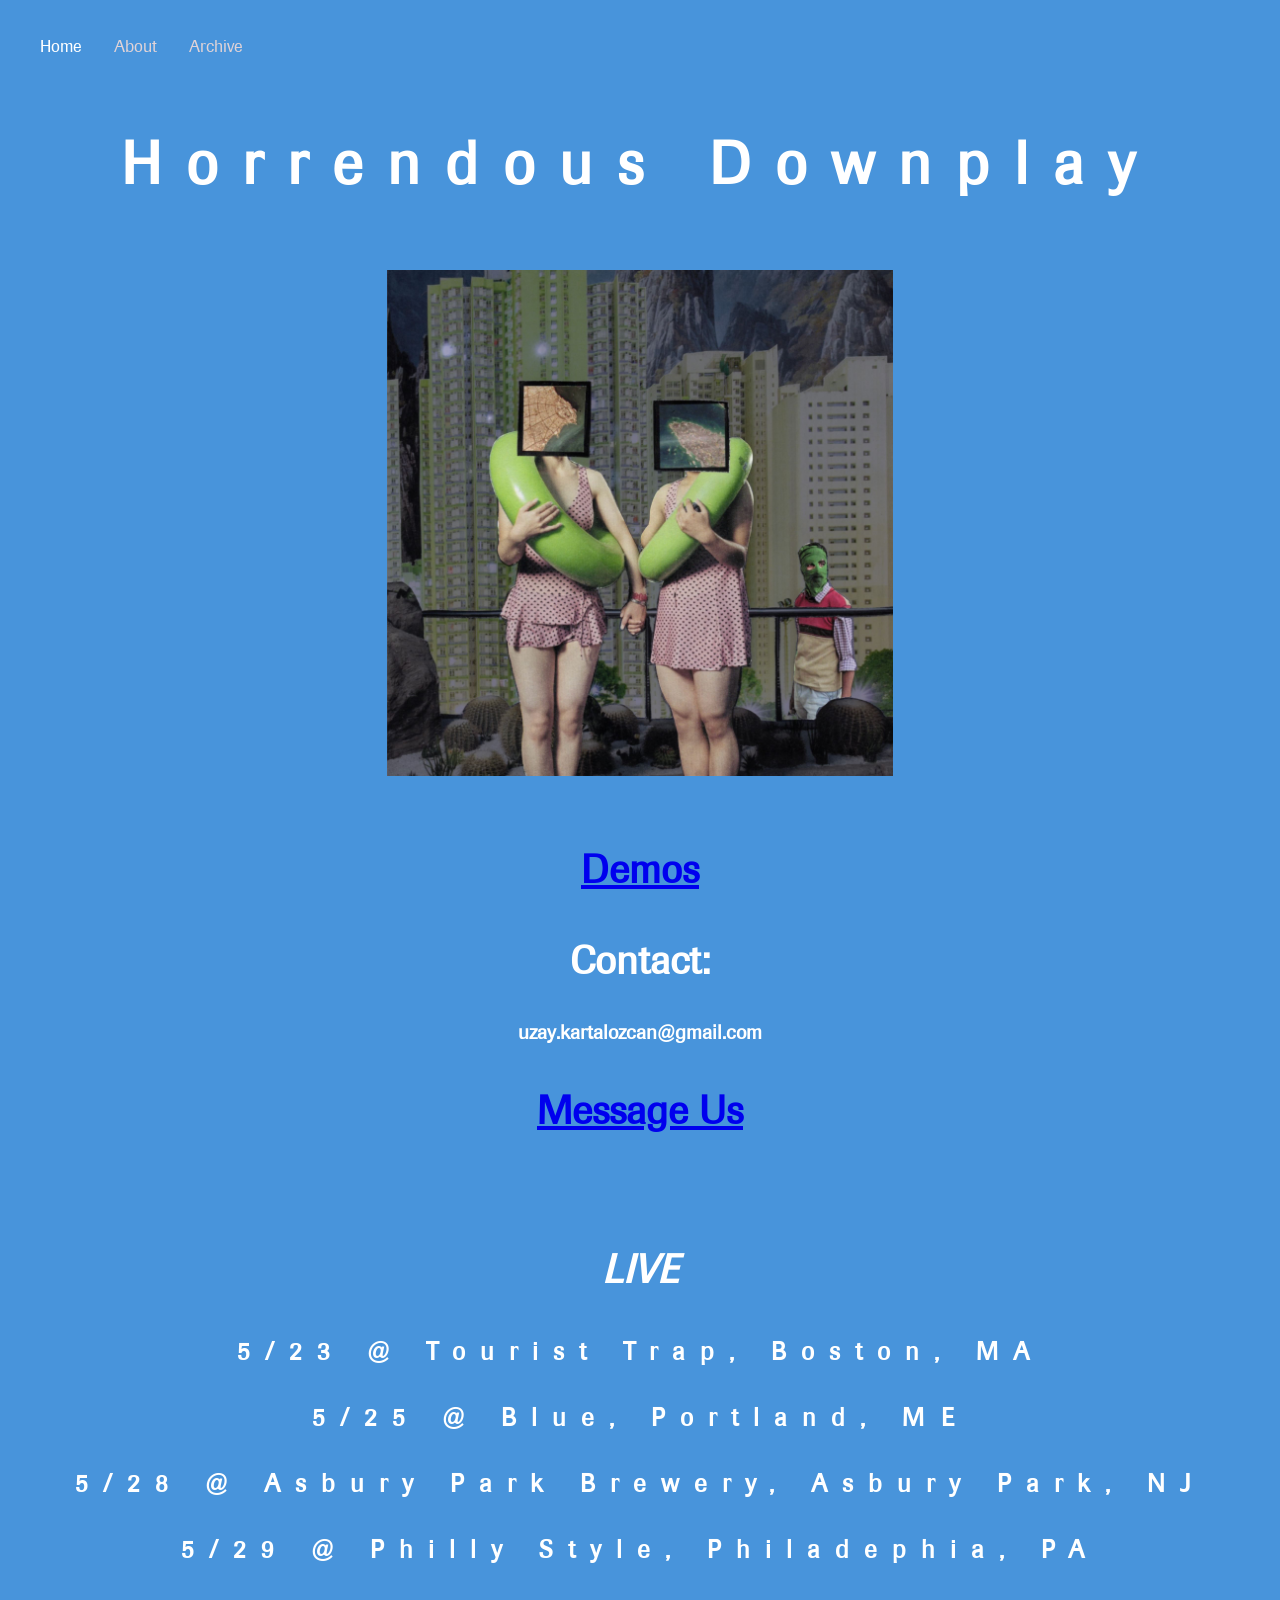
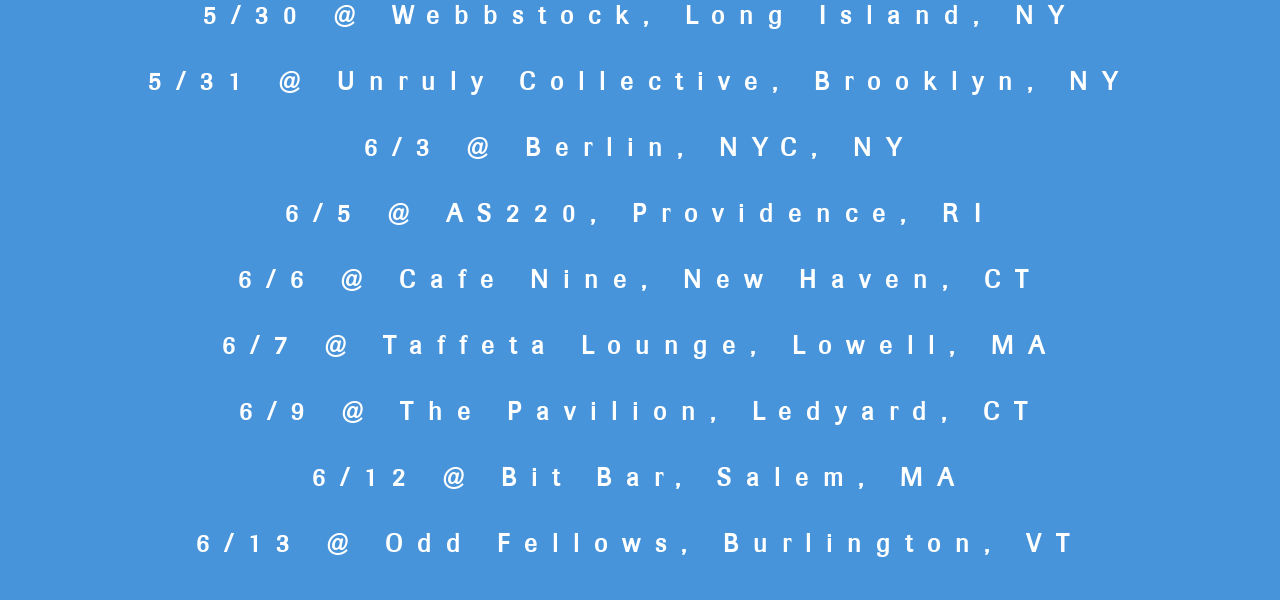
<file: index.html>
<!doctype html>
<html lang="en">
<header>
<meta charset="UTF-8">
<title>Horrendous Downplay</title>
<link href="styles.css" rel="stylesheet">
</header>
<div class="topnav">
  <a class="active" href="#home">Home</a>
  <a href="about.html">About</a>
  <a href="archive.html">Archive</a>
</div>
<body>
<h1>
Horrendous Downplay
</h1>
<br>
<div>
  <img src="Homepage.jpg">
</div>
<br>
<p align="center" >
  <a href="https://horrendousdownplay.bandcamp.com/?fbclid=PAZXh0bgNhZW0CMTEAc3J0YwZhcHBfaWQMMjU2MjgxMDQwNTU4AAGnG3DV5OitZVp0NYl0sImODB_At0orIGO5185U8dktJAxGRFlZeJ4aQrGaPOQ_aem_xqdX3oV9O37OxFlkerrV7g"><b><u> Demos </u></b></a>
</p>

<h2>Contact:</h2>
<h3>uzay.kartalozcan@gmail.com</h3>
	<div>
	<p align="center">
		<a href="https://www.instagram.com/horrendous.downplay/"><b><u>Message Us</u></b></a>
	</p>
</div>
<br>
<p align="center">
<b><i>LIVE</i></b>
</div>
</p>

<h4>
<p>
<ul align="center">
  <li>5/23 @ Tourist Trap, Boston, MA</li>
  <br>
  <li>5/25 @ Blue, Portland, ME</li>
  <br>
  <li>5/28 @ Asbury Park Brewery, Asbury Park, NJ</li>
  <br>
  <li>5/29 @ Philly Style, Philadephia, PA</li>
  <br>
  <li>5/30 @ Webbstock, Long Island, NY</li>
  <br>
  <li>5/31 @ Unruly Collective, Brooklyn, NY</li>
  <br>
  <li>6/3 @ Berlin, NYC, NY</li>
  <br>
  <li>6/5 @ AS220, Providence, RI</li>
  <br>
  <li>6/6 @ Cafe Nine, New Haven, CT</li>
  <br>
  <li>6/7 @ Taffeta Lounge, Lowell, MA</li>
  <br>
  <li>6/9 @ The Pavilion, Ledyard, CT</li>
  <br>
  <li>6/12 @ Bit Bar, Salem, MA</li>
  <br>
  <li>6/13 @ Odd Fellows, Burlington, VT</li>
  
  
</ul>
</p>
</h4>


</p>
</body>
</html>
</file>
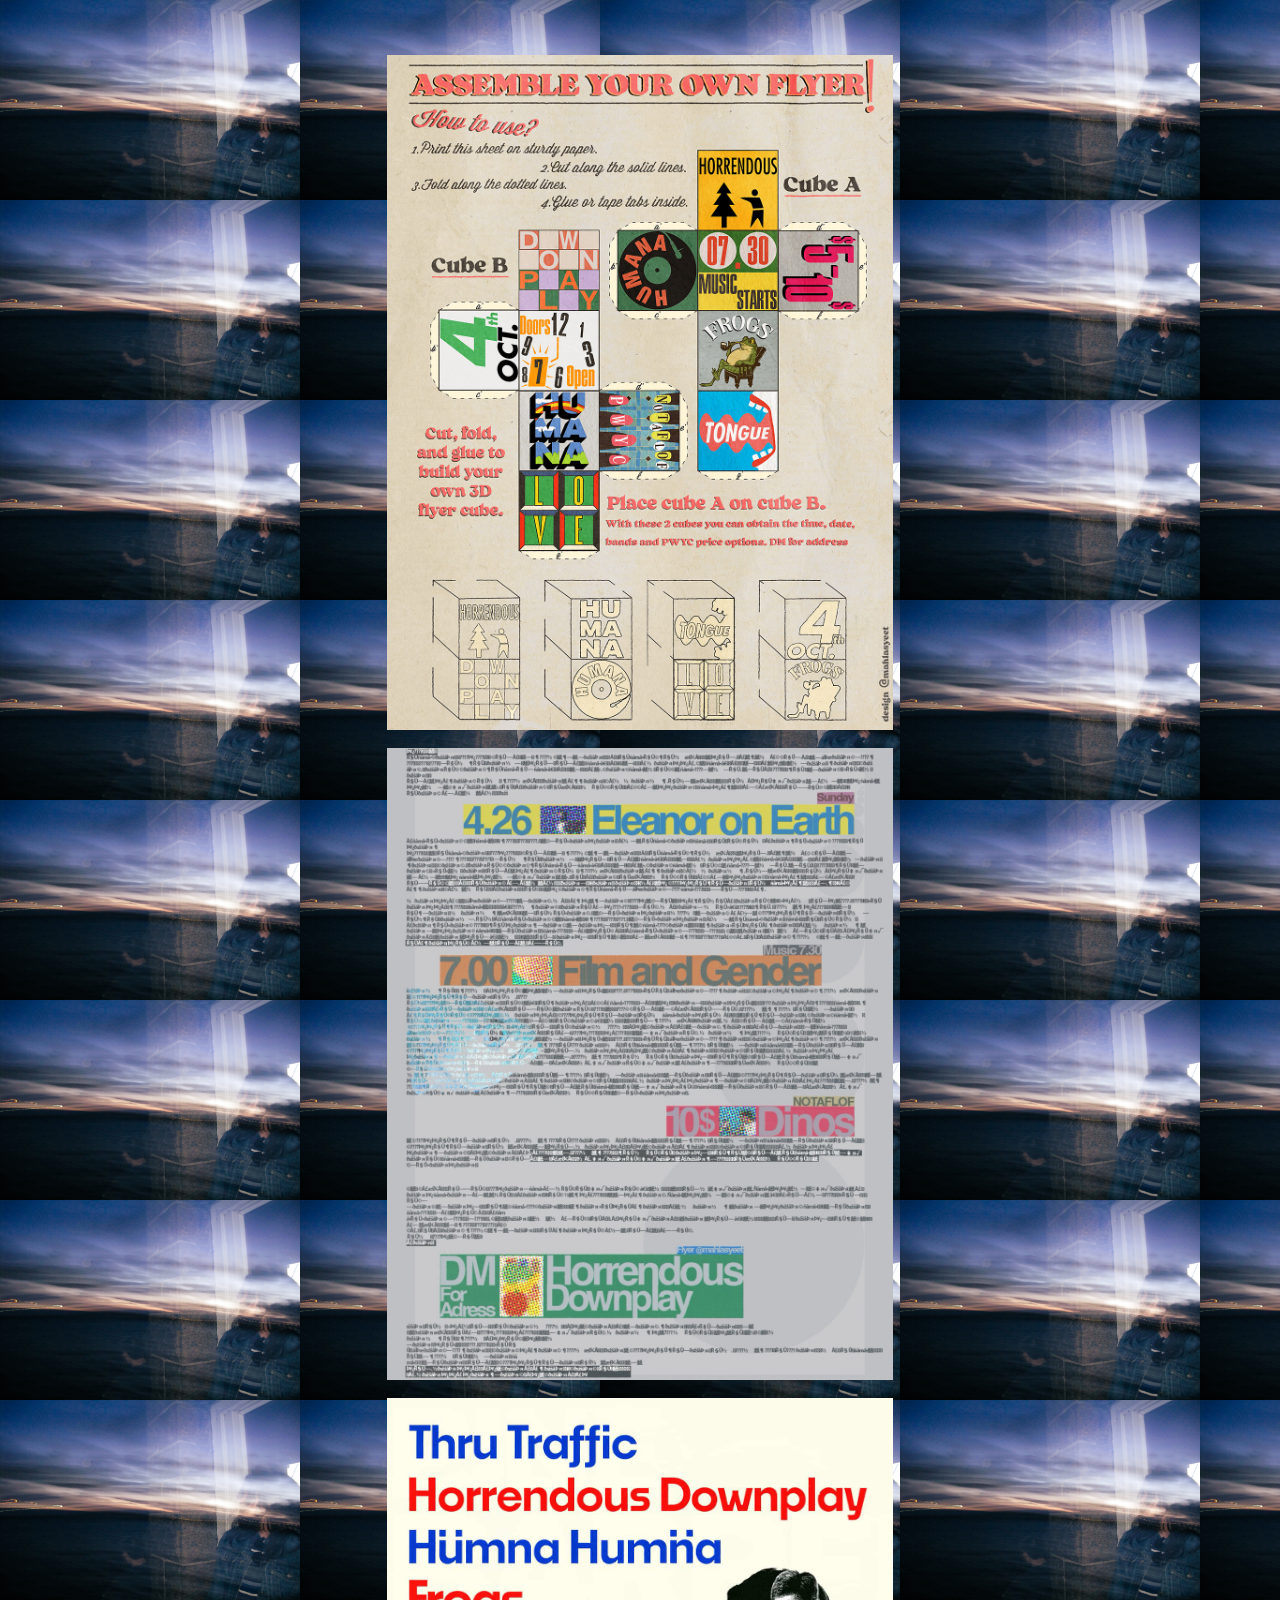
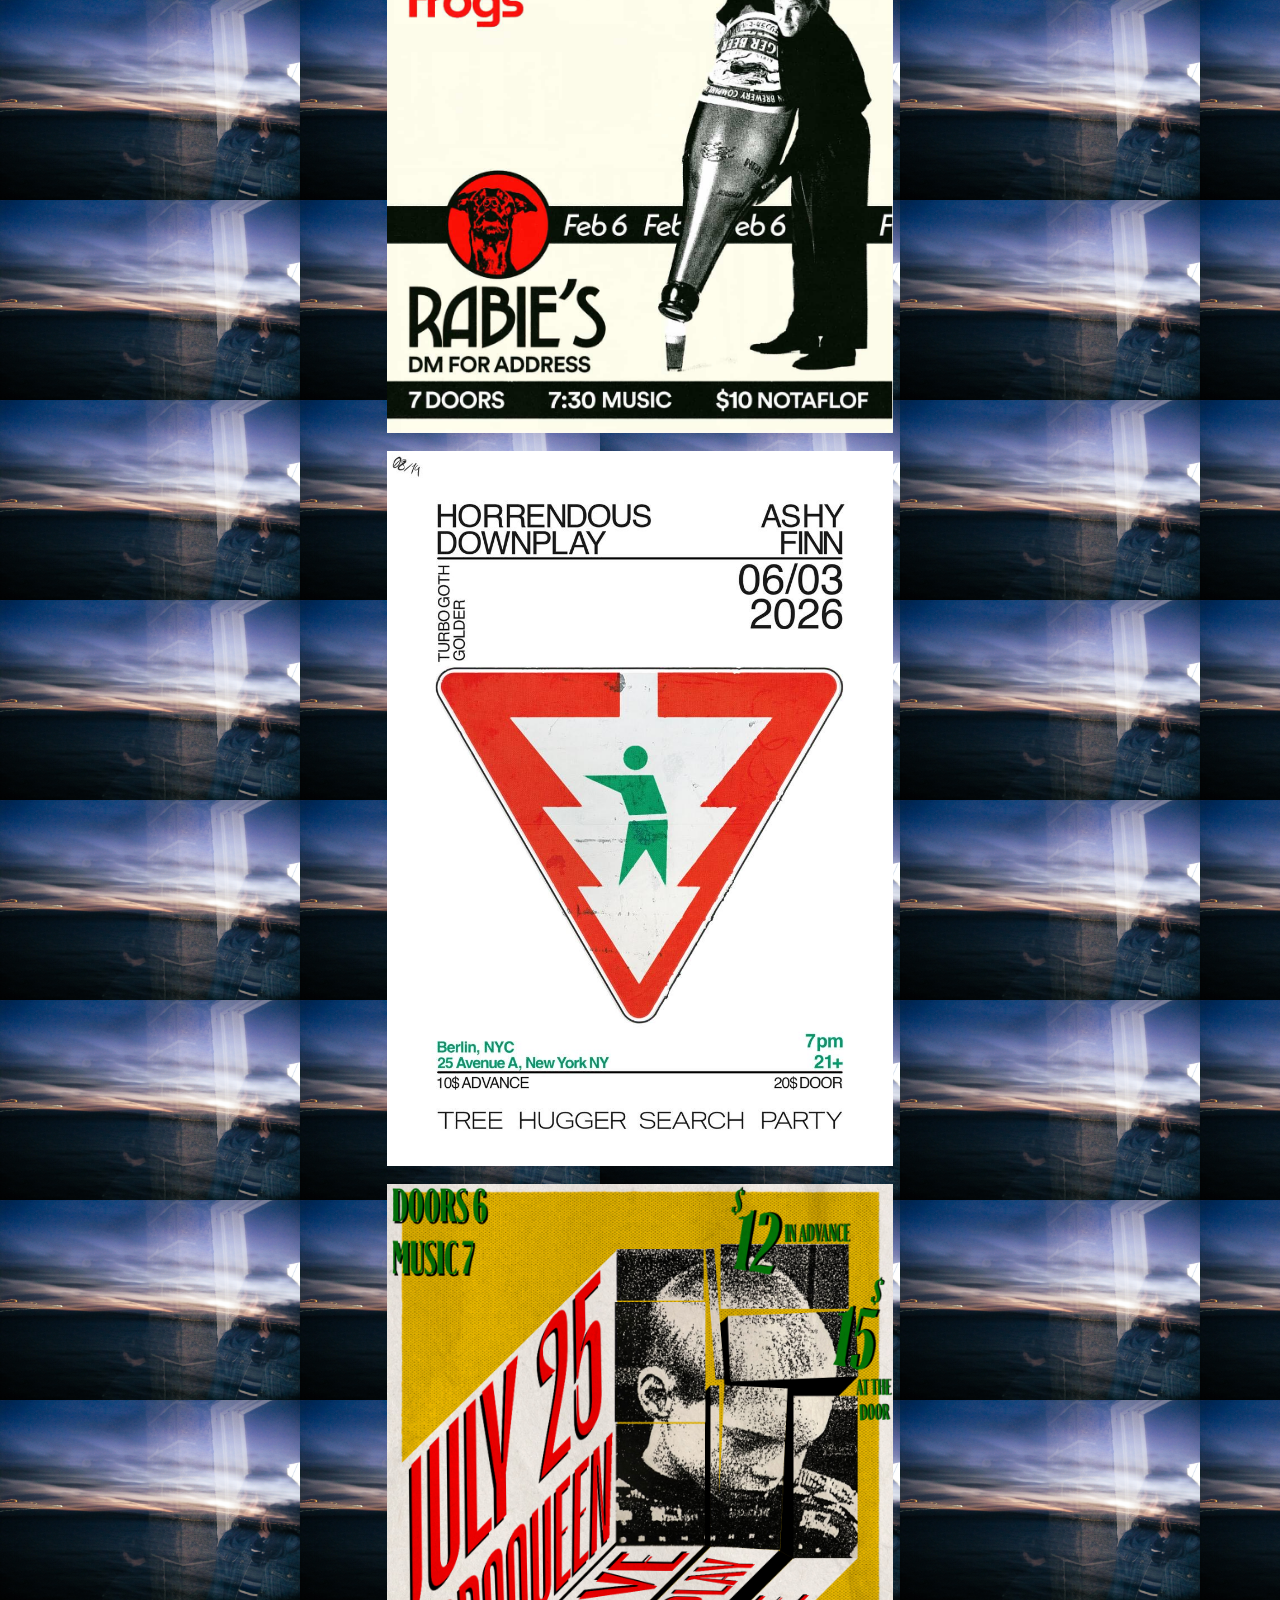
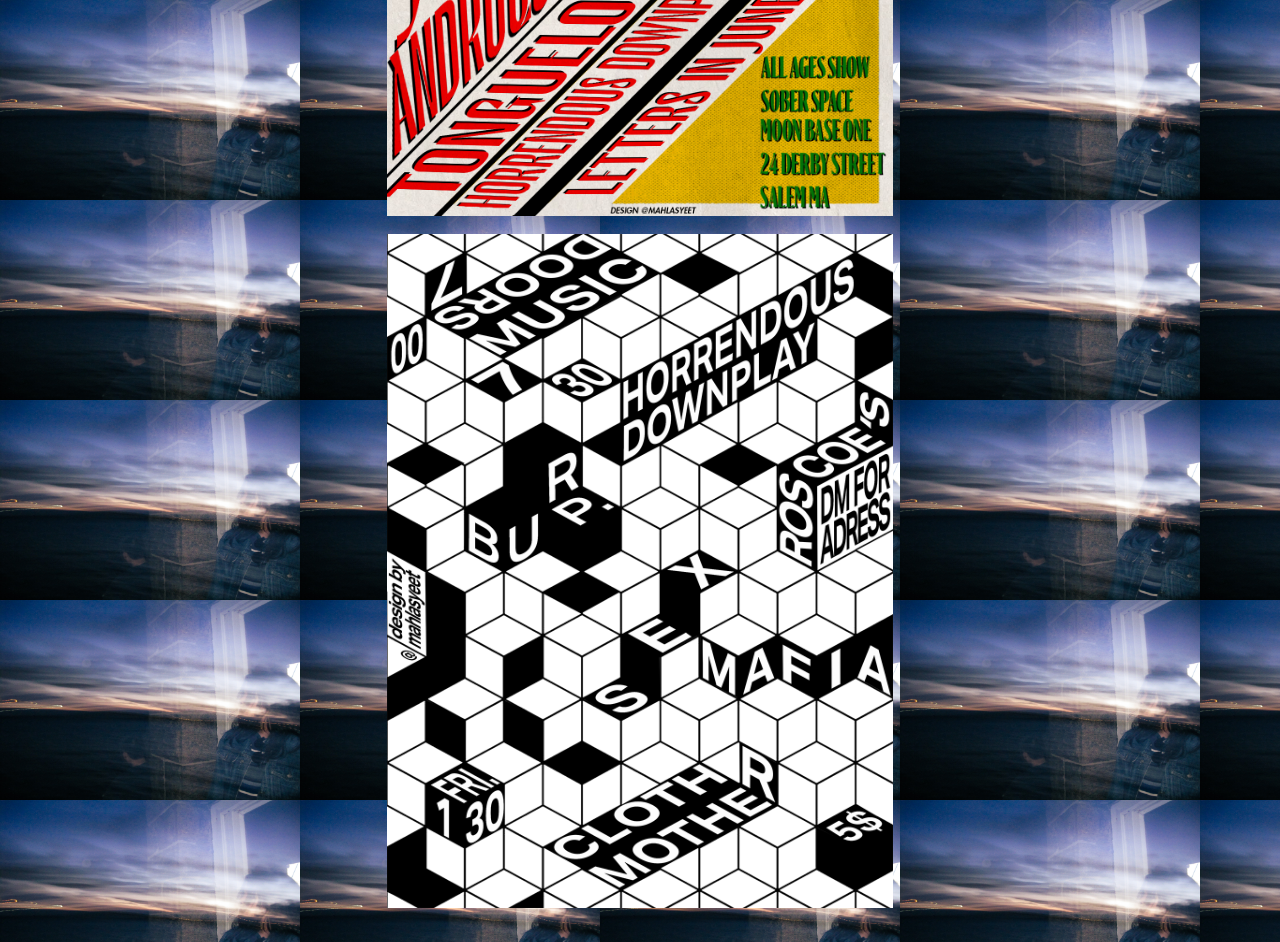
<file: archive.html>
<!doctype html>
<html lang="en">
<header>
<meta charset="UTF-8">
<title>Archive</title>
<link href="archive.css" rel="stylesheet">
</header>
<body>
<h1>

</h1>
<p>
<br>
  <div>
  <img src="flyer1.JPG">
</div>
<br>
  <div>
  <img src="flyer2.JPG">
</div>
<br>
  <div>
  <img src="flyer3.JPG">
</div>
<br>
  <div>
  <img src="flyer4.JPG">
</div>
<br>
  <div>
  <img src="flyer5.JPG">
</div>
<br>
  <div>
  <img src="flyer6.JPG">
</div>
<br>



</p>
</body>
</html>
</file>
<file: styles.css>
body {
  background-color: #4894db;
  font-size: 25px;
}


@font-face {
  font-family: Imago; /* set name */
  src: url(Imago.ttf); /* url of the font */
}

p {
  font-family: myFont; /* use font */
}

p {
  font-family: myFont; /* use font */
}

/* Add a black background color to the top navigation */
.topnav {
  background-color: ##ff2965;
  overflow: hidden;
}

/* Style the links inside the navigation bar */
.topnav a {
  float: left;
  color: #e0d3d7;
  text-align: center;
  padding: 14px 16px;
  text-decoration: none;
  font-size: 17px;
}

/* Change the color of links on hover */

.topnav a:hover 
  background-color: #e0d3d7;
  color: black;
}

/* Add a color to the active/current link */
.topnav a.active {
  background-color: #4894db;
  color: #e0d3d7;
}


h1 {
  font-family: Imago;
  color: white;
  text-align: center;
  font-size: 60px;
  letter-spacing: 25px
}

h2 {
  font-family: Imago;
  color: white;
  text-align: center;
  font-size: 40px;
}

h3 {
  font-family: Imago;
  color: white;
  text-align: center;
  font-size: 20px;
}

h4 {
    font-family: Imago;
    color: white;
    text-align: center;
    font-size: 20px;
 	letter-spacing: 15px;
}


ul {
  list-style-type: none;
  margin: 0;
  padding: 0;
  font-size: 25px;
  font-weight: bold;
}

p {
  font-family: Imago;
  color: white;
  font-size: 40px;
}



img {
  display: block;
  margin-left: auto;
  margin-right: auto;
  width: 40%;
}

.topnav {
  font-family: Imago;
  background-color: #4894db;
  overflow: hidden;
  float: center;
  color: white;
  text-align: center;
  padding: 14px 16px;
  font-size: 20px;
}

.topnav a:hover {
	font-family: Imago;
  background-color: ##6a768a;
  color: black;
}

.topnav a.active {
	font-family: Imago;
  background-color: ##6a768a;
  color: white;
}
</file>
<file: archive.css>
body {
 background-image: url("Archivepage.jpg");
 background-color: #ffffff;
 background-repeat: repeat;
   background-size: 300px 200px;
}

img {
  display: block;
  margin-left: auto;
  margin-right: auto;
  width: 40%;
}
</file>
